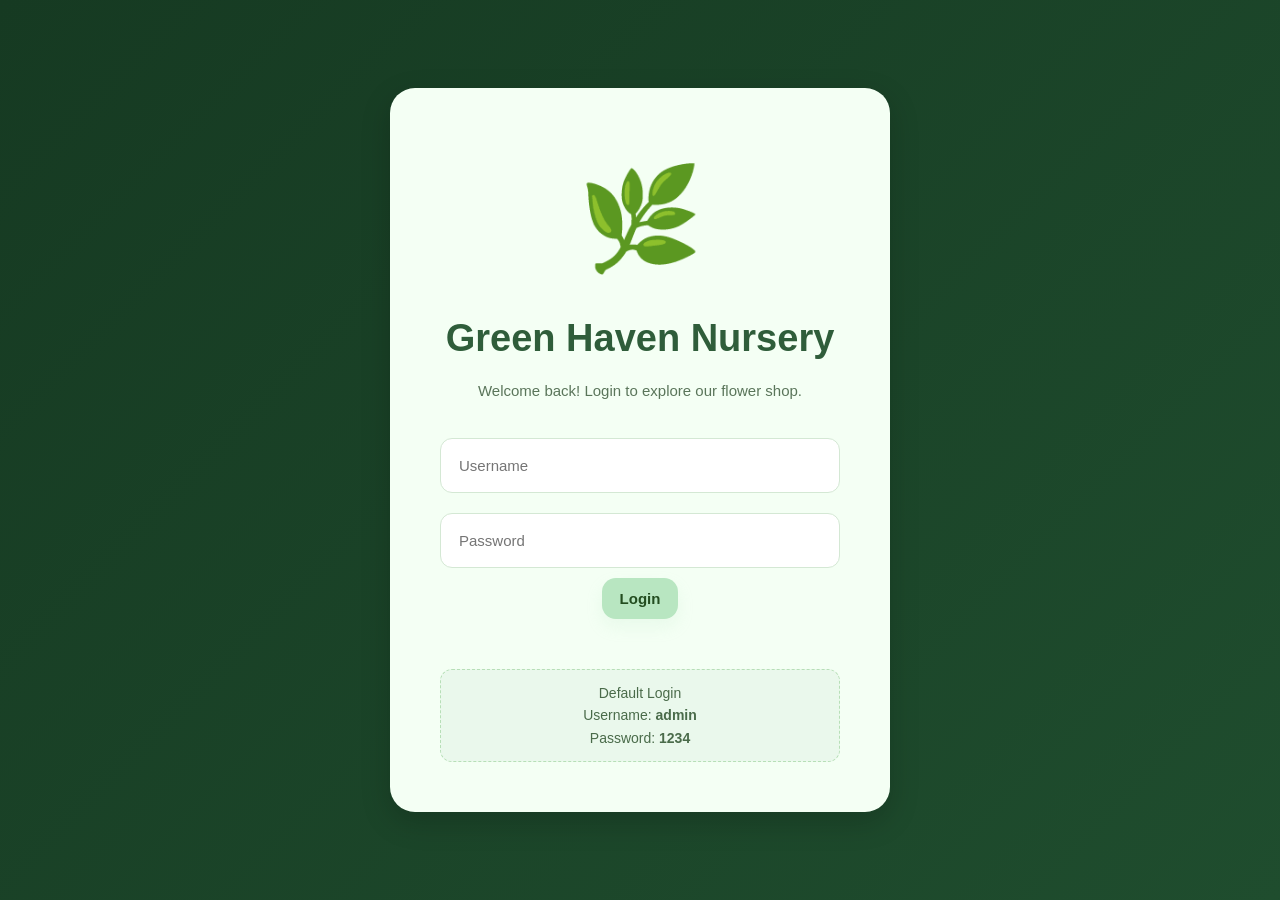
<file: login.html>
<!DOCTYPE html>
<html lang="en">
<head>
    <meta charset="UTF-8">
    <meta name="viewport" content="width=device-width, initial-scale=1.0">
    <title>Green Haven Login</title>
    <link rel="stylesheet" href="style.css">
</head>
<body class="login-page">

    <div class="login-card">
        <div class="plant-icon">🌿</div>
        <h1>Green Haven Nursery</h1>
        <p class="subtitle">Welcome back! Login to explore our flower shop.</p>

        <form onsubmit="loginUser(event)">
            <input type="text" id="username" placeholder="Username" required>
            <input type="password" id="password" placeholder="Password" required>
            <button type="submit">Login</button>
        </form>

        <p id="loginMessage"></p>

        <div class="demo-box">
            Default Login<br>
            Username: <b>admin</b><br>
            Password: <b>1234</b>
        </div>
    </div>

    <script src="script.js"></script>
</body>
</html>
</file>
<file: style.css>
* {
    margin: 0;
    padding: 0;
    box-sizing: border-box;
    font-family: Arial, sans-serif;
}

html {
    scroll-behavior: smooth;
}

body {
    background: linear-gradient(to bottom, #163a22, #1f4d2e);
    color: #eef8ee;
    line-height: 1.6;
}

/* NAVBAR */
.navbar {
    display: flex;
    justify-content: space-between;
    align-items: center;
    padding: 20px 60px;
    background: rgba(255, 255, 255, 0.08);
    box-shadow: 0 4px 15px rgba(0, 0, 0, 0.18);
    position: sticky;
    top: 0;
    z-index: 1000;
    backdrop-filter: blur(10px);
}

.logo {
    font-size: 22px;
    font-weight: bold;
    color: #dfffe3;
}

.navbar nav a {
    text-decoration: none;
    margin-left: 20px;
    color: #dfffe3;
    font-weight: bold;
    transition: 0.3s;
}

.navbar nav a:hover {
    color: #b8e6c1;
}

/* HERO */
.hero {
    display: flex;
    justify-content: space-between;
    align-items: center;
    padding: 80px 60px;
    gap: 40px;
    min-height: 80vh;
}

.hero-text {
    flex: 1;
    text-align: left;
}

.tagline {
    display: inline-block;
    background: rgba(245, 255, 245, 0.12);
    color: #dfffe3;
    padding: 8px 14px;
    border-radius: 20px;
    font-size: 14px;
    margin-bottom: 18px;
}

.hero-text h1 {
    font-size: 52px;
    line-height: 1.1;
    color: #f4fff4;
    margin-bottom: 18px;
}

.hero-text p {
    font-size: 18px;
    color: #d7e9d7;
    margin-bottom: 20px;
    max-width: 620px;
}

.hero-buttons {
    display: flex;
    align-items: center;
    justify-content: flex-start;
    gap: 14px;
    flex-wrap: wrap;
    margin-top: 10px;
}

.primary-btn,
.hero-text button,
.product-card button,
.checkout-btn,
.cart-buttons button,
.login-card button {
    border: none;
    border-radius: 14px;
    padding: 12px 18px;
    font-size: 15px;
    cursor: pointer;
    transition: 0.3s;
    text-decoration: none;
    display: inline-block;
    font-weight: bold;
}

.primary-btn {
    background: #b8e6c1;
    color: #234d20;
    box-shadow: 0 8px 16px rgba(184, 230, 193, 0.18);
}

.primary-btn:hover {
    background: #9ad9a7;
    transform: translateY(-2px);
}

.hero-text button,
.product-card button,
.checkout-btn,
.cart-buttons button,
.login-card button {
    background: #b8e6c1;
    color: #234d20;
    box-shadow: 0 8px 16px rgba(184, 230, 193, 0.18);
}

.hero-text button:hover,
.product-card button:hover,
.checkout-btn:hover,
.cart-buttons button:hover,
.login-card button:hover {
    background: #9ad9a7;
    transform: translateY(-2px);
}

#message {
    margin-top: 15px;
    font-weight: bold;
    color: #b8e6c1;
}

/* HERO IMAGE */
.hero-image {
    flex: 1;
    display: flex;
    justify-content: center;
    align-items: center;
}

.hero-flower {
    width: 350px;
    height: 350px;
    object-fit: cover;
    border-radius: 25px;
    border: 3px solid #b8e6c1;
    box-shadow: 0 12px 25px rgba(0, 0, 0, 0.18);
    transition: all 0.4s ease;
}

.hero-flower:hover {
    transform: translateY(-8px) scale(1.05);
    box-shadow: 0 20px 35px rgba(0, 0, 0, 0.25);
}

.plant-card {
    width: 300px;
    height: 350px;
    background: #f4fff4;
    border-radius: 30px;
    box-shadow: 0 15px 30px rgba(0, 0, 0, 0.15);
    transition: 0.4s;
    position: relative;
}

.plant-card:hover {
    transform: translateY(-10px);
}

.pot {
    width: 120px;
    height: 90px;
    background: #d9a066;
    border-radius: 0 0 30px 30px;
    position: absolute;
    bottom: 35px;
    left: 90px;
}

.plant {
    width: 12px;
    height: 140px;
    background: #3a7d44;
    border-radius: 20px;
    position: absolute;
    bottom: 115px;
    left: 144px;
    box-shadow:
        -35px -35px 0 0 #63b36e,
        35px -35px 0 0 #63b36e,
        -55px -5px 0 0 #8fd694,
        55px -5px 0 0 #8fd694;
}

/* FEATURES */
.features {
    padding: 10px 60px 60px;
    display: grid;
    grid-template-columns: repeat(auto-fit, minmax(220px, 1fr));
    gap: 20px;
}

.feature-box {
    background: rgba(245, 255, 245, 0.95);
    padding: 25px;
    border-radius: 20px;
    box-shadow: 0 8px 18px rgba(0, 0, 0, 0.10);
    transition: 0.4s;
    text-align: center;
    color: #254c2f;
}

.feature-box:hover {
    transform: translateY(-8px);
    box-shadow: 0 15px 25px rgba(0, 0, 0, 0.14);
}

.feature-box h3 {
    margin-bottom: 10px;
    color: #2f5d3a;
}

.feature-box p {
    color: #4a6b4a;
}

/* PRODUCTS */
.products {
    padding: 60px;
    text-align: center;
}

.products h2 {
    font-size: 50px;
    margin-bottom: 35px;
    color: #f4fff4;
    text-align: center;
    font-weight: bold;
}

.product-grid {
    display: grid;
    grid-template-columns: repeat(auto-fit, minmax(220px, 1fr));
    gap: 24px;
    margin-top: 20px;
}

.product-card {
    background: rgba(245, 255, 245, 0.95);
    padding: 25px;
    border-radius: 22px;
    box-shadow: 0 8px 18px rgba(0, 0, 0, 0.08);
    transition: 0.4s;
    color: #254c2f;
    text-align: center;
    min-height: 650px;
    display: flex;
    flex-direction: column;
    justify-content: space-between;
}

.product-card:hover {
    transform: translateY(-10px);
    box-shadow: 0 20px 35px rgba(0, 0, 0, 0.18);
}

.image-column {
    width: 100%;
    height: 400px;
    border-radius: 20px;
    overflow: hidden;
    background: #e9f7ea;
    border: 3px solid #b8e6c1;
    margin-bottom: 20px;
    display: flex;
    flex-direction: column;
    justify-content: center;
    align-items: center;
}

.product-img {
    width: 100%;
    height: 100%;
    object-fit: cover;
    display: block;
}

.image-note {
    display: none;
}

.product-card h3 {
    margin-bottom: 10px;
    color: #2f5d3a;
    font-size: 22px;
}

.product-card h4 {
    margin: 15px 0;
    color: #4f8f5a;
    font-size: 22px;
}

.product-card p {
    color: #5a755a;
    font-size: 16px;
}

.product-card button {
    background: #b8e6c1;
    color: #234d20;
    margin-top: 10px;
}

/* CART */
.cart-section {
    padding: 60px;
    margin: 0 60px 60px;
    background: rgba(245, 255, 245, 0.96);
    border-radius: 24px;
    box-shadow: 0 10px 25px rgba(0, 0, 0, 0.10);
    text-align: center;
    color: #254c2f;
}

.cart-section h2 {
    font-size: 32px;
    margin-bottom: 20px;
    color: #2f5d3a;
    text-align: center;
}

#cartItems {
    margin-top: 20px;
}

.empty-cart {
    color: #5a755a;
    font-size: 16px;
    margin-bottom: 10px;
}

.cart-item {
    display: flex;
    align-items: center;
    justify-content: flex-start;
    gap: 16px;
    margin: 15px 0;
    padding: 15px;
    background: white;
    border-radius: 16px;
    flex-wrap: wrap;
}

.cart-left {
    flex-shrink: 0;
}

.cart-image {
    width: 80px;
    height: 80px;
    object-fit: cover;
    border-radius: 12px;
    border: 2px solid #b8e6c1;
}

.cart-info {
    flex: 1;
    color: #234d20;
    font-size: 16px;
    font-weight: 500;
    min-width: 160px;
    text-align: left;
    margin-left: 10px;
}

.cart-item strong {
    font-size: 18px;
}

.cart-buttons {
    display: flex;
    flex-wrap: wrap;
    gap: 8px;
    justify-content: flex-end;
    margin-left: auto;
}

.cart-buttons button {
    background: #dff8e8;
    color: #234d20;
    padding: 8px 12px;
    border-radius: 10px;
}

.cart-buttons button:hover {
    background: #b8e6c1;
}

#totalPrice {
    margin-top: 20px;
    color: #2f5d3a;
    font-size: 22px;
}

.checkout-btn {
    margin-top: 20px;
    background: #b8e6c1;
    color: #234d20;
    padding: 15px 26px;
    border-radius: 15px;
    font-size: 16px;
}

.checkout-btn:hover {
    background: #9ad9a7;
}

/* ABOUT + CONTACT */
.about,
.contact {
    padding: 60px;
    text-align: center;
}

.about h2,
.contact h2 {
    font-size: 32px;
    margin-bottom: 20px;
    color: #f4fff4;
    text-align: center;
    font-weight: bold;
}

.about p,
.contact p {
    font-size: 18px;
    max-width: 850px;
    margin: 0 auto;
    color: #e8f5e8;
    text-align: center;
}

.contact-box {
    background: rgba(245, 255, 245, 0.96);
    max-width: 850px;
    margin: 30px auto 0;
    padding: 25px;
    border-radius: 20px;
    box-shadow: 0 8px 18px rgba(0, 0, 0, 0.08);
    text-align: left;
    color: #254c2f;
}

.contact-box p {
    margin-bottom: 10px;
    color: #254c2f;
    text-align: left;
}

footer {
    text-align: center;
    padding: 25px;
    background: rgba(255, 255, 255, 0.08);
    margin-top: 30px;
    font-weight: bold;
    color: #dfffe3;
}

/* LOGIN PAGE */
.login-page {
    min-height: 100vh;
    display: flex;
    justify-content: center;
    align-items: center;
    background: linear-gradient(135deg, #163a22, #1f4d2e);
    padding: 20px;
}

.login-card {
    width: 100%;
    max-width: 500px;
    background: #f4fff4;
    padding: 50px;
    border-radius: 25px;
    text-align: center;
    box-shadow: 0 10px 30px rgba(0, 0, 0, 0.18);
    animation: fadeIn 0.8s ease;
    color: #254c2f;
}

.plant-icon {
    font-size: 100px;
    margin-bottom: 10px;
}

.login-card h1 {
    color: #2f5d3a;
    margin-bottom: 10px;
    font-size: 38px;
}

.subtitle {
    color: #5a755a;
    margin-bottom: 25px;
    font-size: 15px;
}

.login-card input {
    width: 100%;
    padding: 18px;
    margin: 10px 0;
    border: 1px solid #d4e8d4;
    border-radius: 12px;
    outline: none;
    font-size: 15px;
    transition: 0.3s;
    background: white;
}

.login-card input:focus {
    border-color: #7ccf8a;
    box-shadow: 0 0 0 3px rgba(124, 207, 138, 0.15);
}

#loginMessage {
    margin-top: 10px;
    color: #d94c4c;
    font-size: 14px;
    min-height: 20px;
}

.demo-box {
    margin-top: 20px;
    background: #eaf8ec;
    padding: 12px;
    border-radius: 12px;
    font-size: 14px;
    color: #4a6b4a;
    border: 1px dashed #b7dfb7;
}

@keyframes fadeIn {
    from {
        opacity: 0;
        transform: translateY(20px);
    }

    to {
        opacity: 1;
        transform: translateY(0);
    }
}

/* RESPONSIVE */
@media (max-width: 768px) {
    .navbar,
    .hero {
        flex-direction: column;
        text-align: center;
    }

    .navbar {
        padding: 20px;
    }

    .navbar nav {
        margin-top: 15px;
    }

    .navbar nav a {
        margin: 0 10px;
        display: inline-block;
    }

    .hero {
        padding: 50px 20px;
    }

    .hero-text h1 {
        font-size: 34px;
    }

    .products,
    .about,
    .contact {
        padding: 40px 20px;
    }

    .cart-section {
        margin: 0 20px 40px;
        padding: 30px 20px;
    }

    .features {
        padding: 10px 20px 40px;
    }

    .login-card {
        padding: 30px 20px;
    }

    .cart-item {
        flex-direction: column;
        align-items: flex-start;
    }

    .cart-buttons {
        justify-content: flex-start;
        margin-left: 0;
    }

    .hero-flower {
        width: 280px;
        height: 280px;
    }
}
</file>
